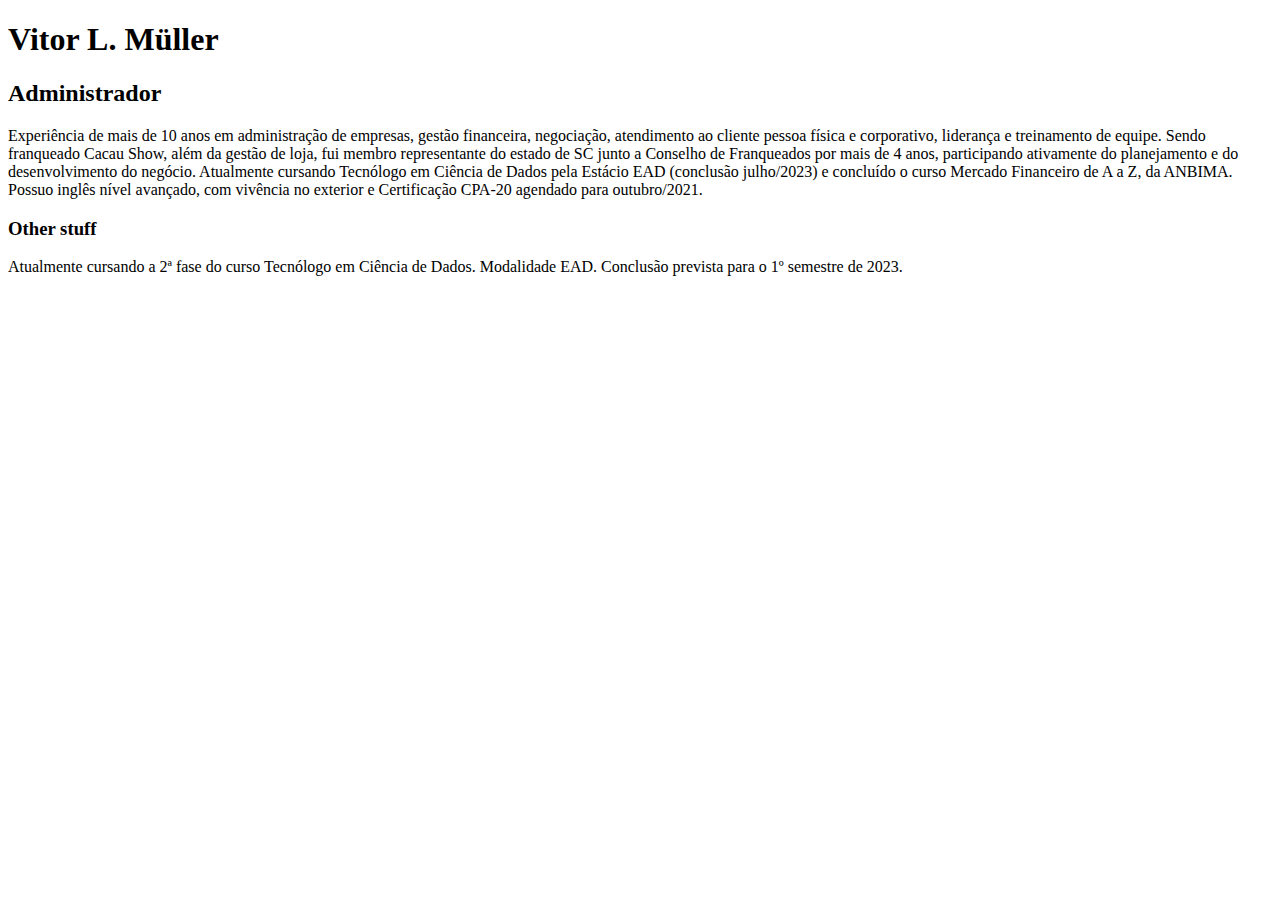
<file: 1-HTML/Aula_4/index.html>
<!DOCTYPE html>
<html lang="pt">
<head>
    <meta charset="UTF-8">
    <meta name="viewport" content="width=device-width, initial-scale=1.0">
    <title>Vitor L. Müller</title>
</head>
<body>
    <h1>Vitor L. Müller</h1>
    <h2>Administrador</h2>
    <p>
        Experiência de mais de 10 anos em administração de empresas, gestão financeira, negociação, atendimento ao cliente pessoa física e corporativo, liderança e treinamento de equipe. Sendo franqueado Cacau Show, além da gestão de loja, fui membro representante do estado de SC junto a Conselho de Franqueados por mais de 4 anos, participando ativamente do planejamento e do desenvolvimento do negócio.
        Atualmente cursando Tecnólogo em Ciência de Dados pela Estácio EAD (conclusão julho/2023) e concluído o curso Mercado Financeiro de A a Z, da ANBIMA. Possuo inglês nível avançado, com vivência no exterior e Certificação CPA-20 agendado para outubro/2021.
    </p>
    <h3>Other stuff</h3>
    <p>
        Atualmente cursando a 2ª fase do curso Tecnólogo em Ciência de Dados. Modalidade EAD. Conclusão prevista para o 1º semestre de 2023.
    </p>
    
</body>
</html>
</file>
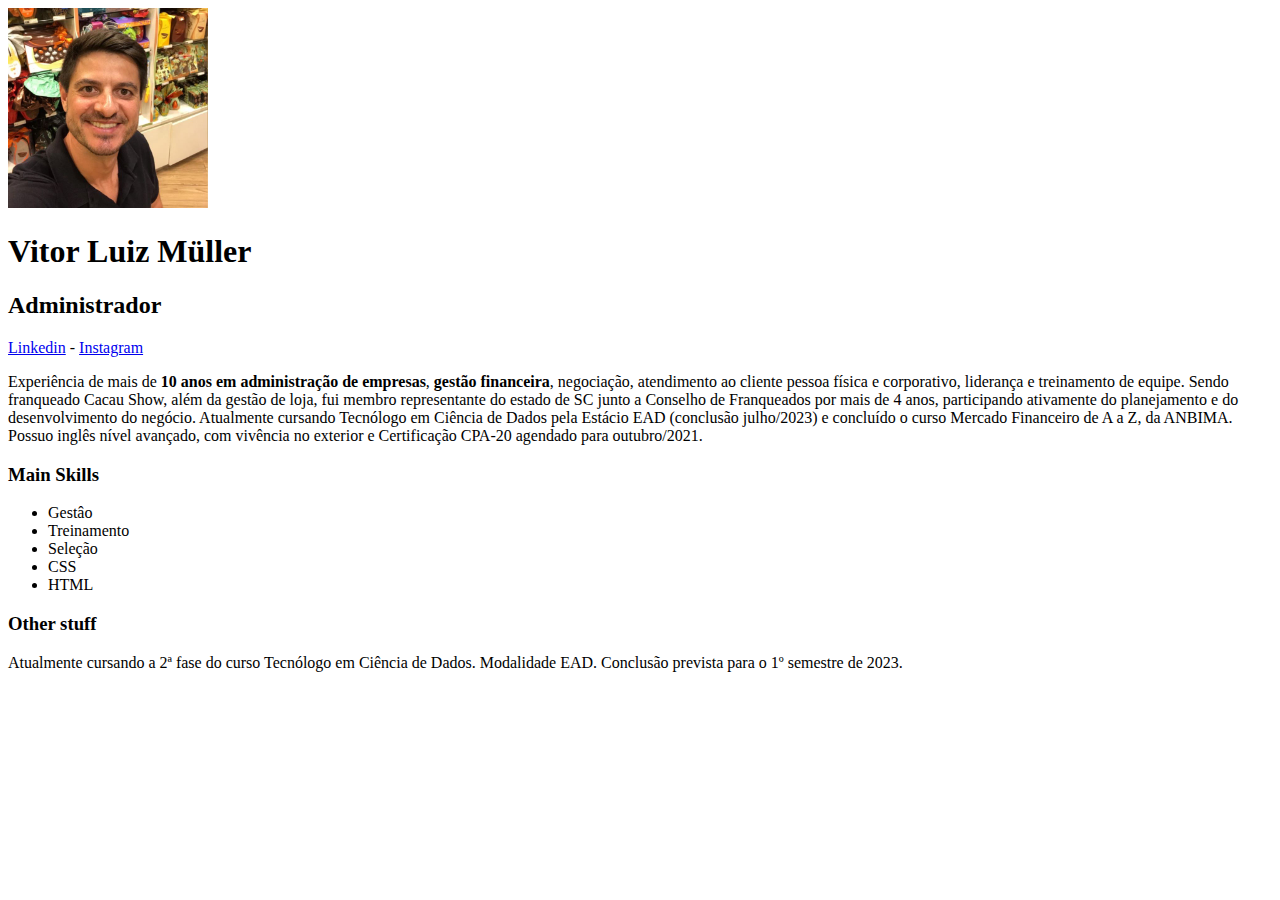
<file: 1-HTML/Aula_5/index.html>
<!DOCTYPE html>
<html lang="pt">
<head>
    <meta charset="UTF-8">
    <meta name="viewport" content="width=device-width, initial-scale=1.0">
    <title>Vitor Luiz Müller</title>
</head>
<body>
    <img src="vitor.jpg" width="200" alt="Foto: Vitor Luiz Müller">

    <h1>Vitor Luiz Müller</h1>
    <h2>Administrador</h2>

    <a href="http://www.linkedin.com" target="_blank">Linkedin</a>
    -
    <a href="http://www.instagram.com/muller.vitor" target="_blank">Instagram</a>
    <p>
        Experiência de mais de <b>10 anos em administração de empresas</b>, <strong>gestão financeira</strong>, negociação, atendimento ao cliente pessoa física e corporativo, liderança e treinamento de equipe. Sendo franqueado Cacau Show, além da gestão de loja, fui membro representante do estado de SC junto a Conselho de Franqueados por mais de 4 anos, participando ativamente do planejamento e do desenvolvimento do negócio.
        Atualmente cursando Tecnólogo em Ciência de Dados pela Estácio EAD (conclusão julho/2023) e concluído o curso Mercado Financeiro de A a Z, da ANBIMA. Possuo inglês nível avançado, com vivência no exterior e Certificação CPA-20 agendado para outubro/2021.
    </p>
    <h3>Main Skills</h3>
    <ul>
        <li>Gestâo</li>
        <li>Treinamento</li>
        <li>Seleção</li>
        <li>CSS</li>
        <li>HTML</li>         
    </ul>   
    <h3>Other stuff</h3>
    <p>
        Atualmente cursando a 2ª fase do curso Tecnólogo em Ciência de Dados. Modalidade EAD. Conclusão prevista para o 1º semestre de 2023.
    </p>
    
</body>
</html>
</file>
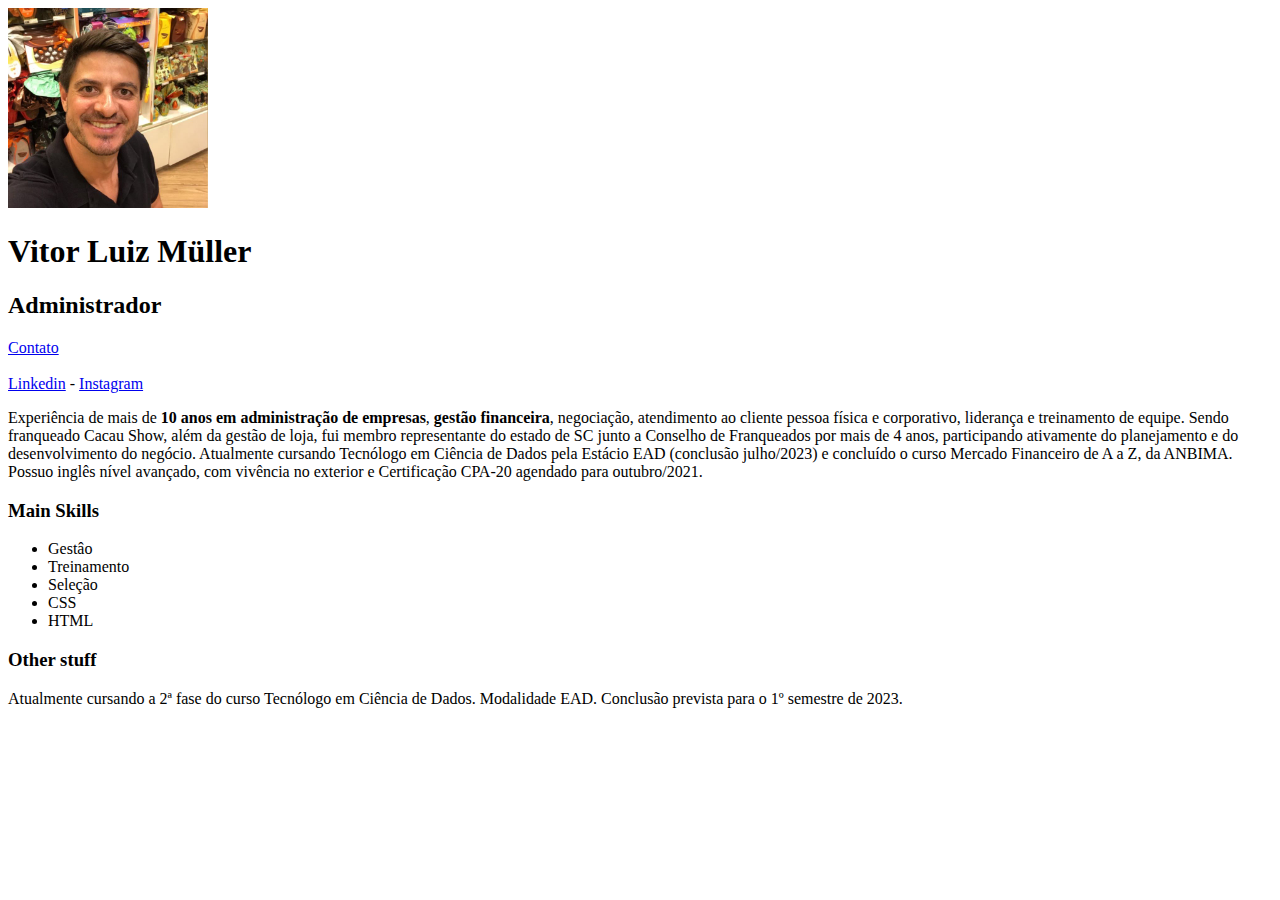
<file: 1-HTML/Aula_7/index.html>
<!DOCTYPE html>
<html lang="pt">
<head>
    <meta charset="UTF-8">
    <meta name="viewport" content="width=device-width, initial-scale=1.0">
    <title>Vitor Luiz Müller</title>
</head>
<body>
    <img src="vitor.jpg" width="200" alt="Foto: Vitor Luiz Müller">

    <h1>Vitor Luiz Müller</h1>
    <h2>Administrador</h2>

    <a href="contato.html">Contato</a>

    <br><br>
    
    <a href="http://www.linkedin.com" target="_blank">Linkedin</a>
    -
    <a href="http://www.instagram.com/muller.vitor" target="_blank">Instagram</a>
    <p>
        Experiência de mais de <b>10 anos em administração de empresas</b>, <strong>gestão financeira</strong>, negociação, atendimento ao cliente pessoa física e corporativo, liderança e treinamento de equipe. Sendo franqueado Cacau Show, além da gestão de loja, fui membro representante do estado de SC junto a Conselho de Franqueados por mais de 4 anos, participando ativamente do planejamento e do desenvolvimento do negócio.
        Atualmente cursando Tecnólogo em Ciência de Dados pela Estácio EAD (conclusão julho/2023) e concluído o curso Mercado Financeiro de A a Z, da ANBIMA. Possuo inglês nível avançado, com vivência no exterior e Certificação CPA-20 agendado para outubro/2021.
    </p>
    <h3>Main Skills</h3>
    <ul>
        <li>Gestâo</li>
        <li>Treinamento</li>
        <li>Seleção</li>
        <li>CSS</li>
        <li>HTML</li>         
    </ul>   
    <h3>Other stuff</h3>
    <p>
        Atualmente cursando a 2ª fase do curso Tecnólogo em Ciência de Dados. Modalidade EAD. Conclusão prevista para o 1º semestre de 2023.
    </p>
    
</body>
</html>
</file>
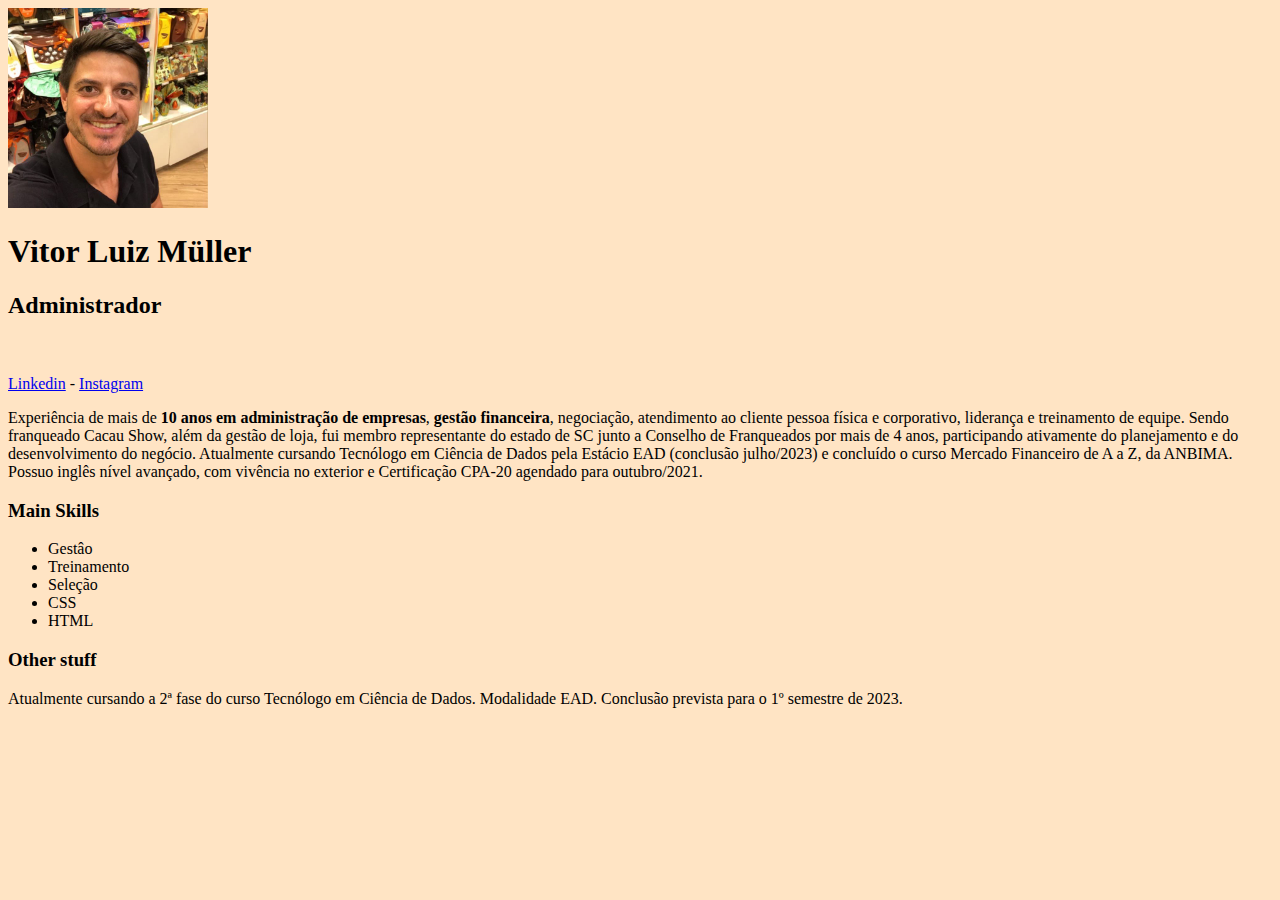
<file: 2-CSS/Aula_1/index.html>
<!DOCTYPE html>
<html lang="pt">
<head>
    <meta charset="UTF-8">
    <meta name="viewport" content="width=device-width, initial-scale=1.0">
    <title>Vitor Luiz Müller</title>
    <link rel="stylesheet" href="style.css">
</head>
<body>
    <img src="vitor.jpg" width="200" alt="Foto: Vitor Luiz Müller">

    <h1>Vitor Luiz Müller</h1>
    <h2>Administrador</h2>

    <br><br>
    
    <a href="http://www.linkedin.com" target="_blank">Linkedin</a>
    -
    <a href="http://www.instagram.com/muller.vitor" target="_blank">Instagram</a>
    <p>
        Experiência de mais de <b>10 anos em administração de empresas</b>, <strong>gestão financeira</strong>, negociação, atendimento ao cliente pessoa física e corporativo, liderança e treinamento de equipe. Sendo franqueado Cacau Show, além da gestão de loja, fui membro representante do estado de SC junto a Conselho de Franqueados por mais de 4 anos, participando ativamente do planejamento e do desenvolvimento do negócio.
        Atualmente cursando Tecnólogo em Ciência de Dados pela Estácio EAD (conclusão julho/2023) e concluído o curso Mercado Financeiro de A a Z, da ANBIMA. Possuo inglês nível avançado, com vivência no exterior e Certificação CPA-20 agendado para outubro/2021.
    </p>
    <h3>Main Skills</h3>
    <ul>
        <li>Gestâo</li>
        <li>Treinamento</li>
        <li>Seleção</li>
        <li>CSS</li>
        <li>HTML</li>         
    </ul>   
    <h3>Other stuff</h3>
    <p>
        Atualmente cursando a 2ª fase do curso Tecnólogo em Ciência de Dados. Modalidade EAD. Conclusão prevista para o 1º semestre de 2023.
    </p>
    
</body>
</html>
</file>
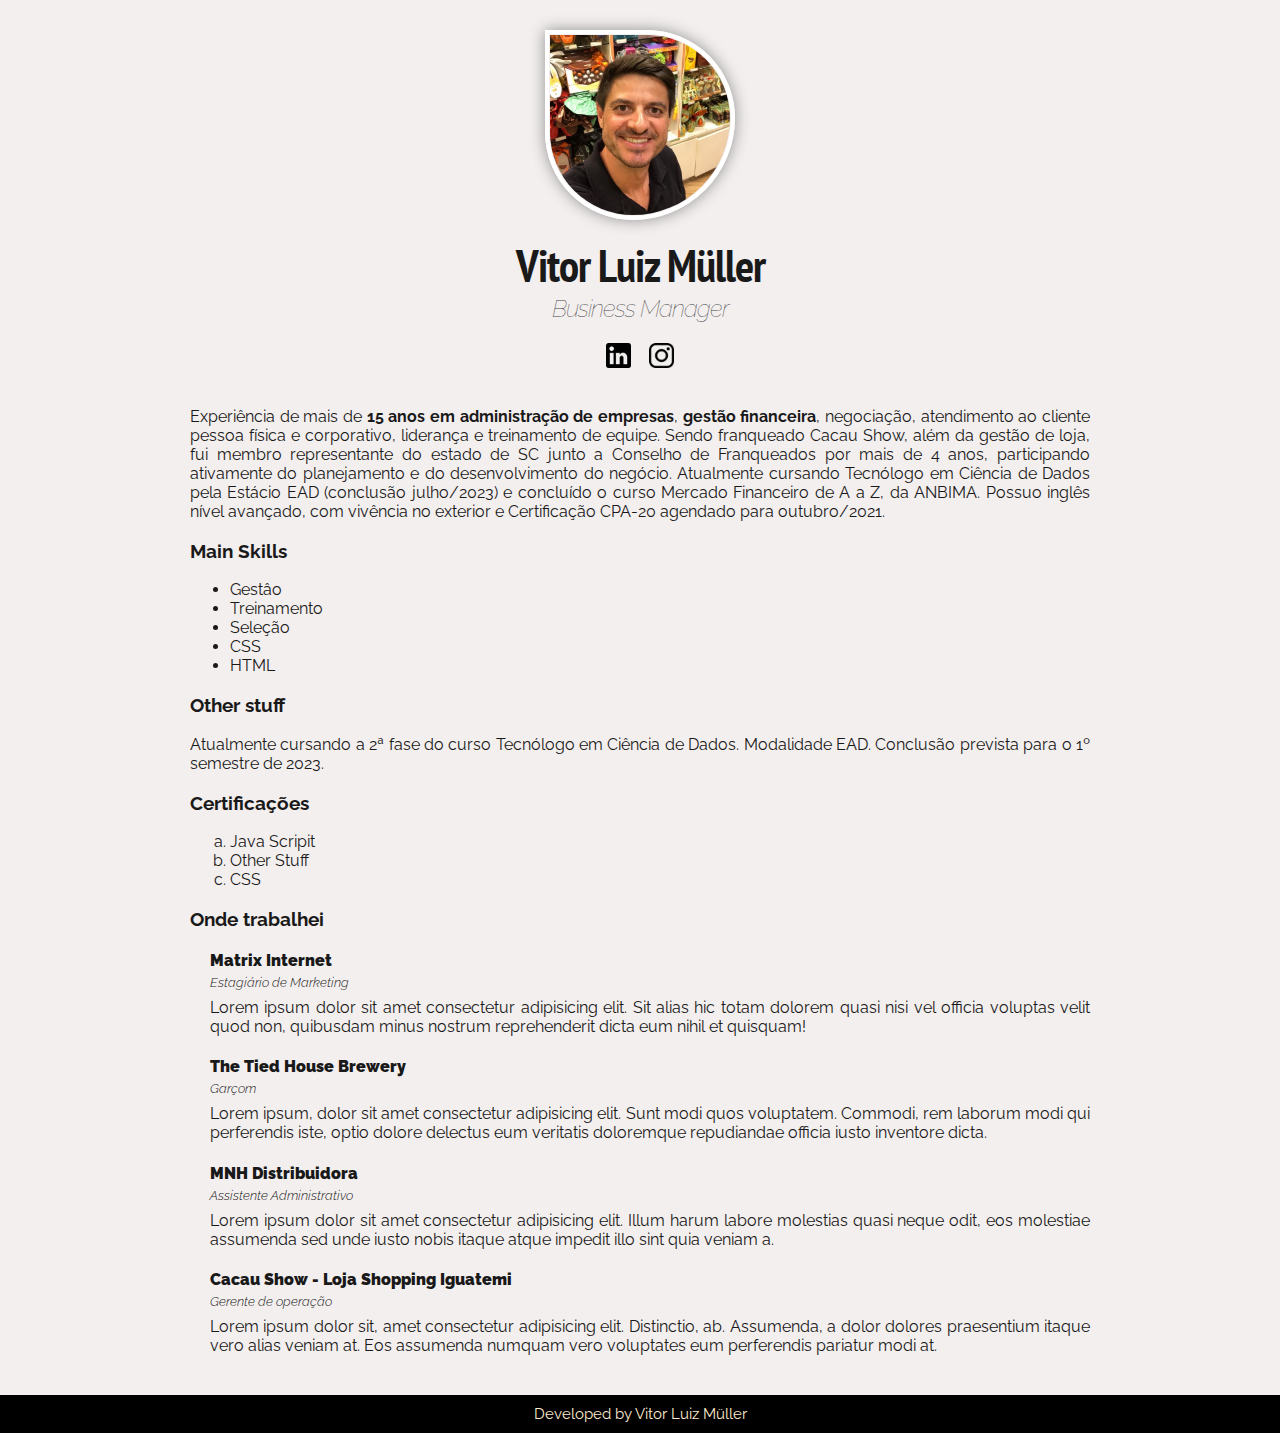
<file: 2-CSS/Aula_11/index.html>
<!DOCTYPE html>
<html lang="pt">
<head>
    <meta charset="UTF-8">
    <meta name="viewport" content="width=device-width, initial-scale=1.0">
    <title>Vitor Luiz Müller</title>
    <link rel="preconnect" href="https://fonts.googleapis.com">
    <link rel="preconnect" href="https://fonts.gstatic.com" crossorigin>
    <link href="https://fonts.googleapis.com/css2?family=PT+Sans+Narrow:wght@700&family=Raleway&display=swap" rel="stylesheet">    
    <link rel="stylesheet" href="style.css">
</head>
<body>
    <div class="container">
       
        <div class="titulo">
           
            <img src="vitor.jpg" width="180" alt="Foto: Vitor Luiz Müller" class="foto-principal">

            <h1>Vitor Luiz Müller</h1>
            <h2>Business Manager</h2>
        
            <a href="http://www.linkedin.com" target="_blank" class="social-links">
                <img src="logo-linkedin.png" alt="Linkedin" class="social-icons linkedin">
            </a>
            
            <a href="http://www.instagram.com/muller.vitor" target="_blank" class="social-links">
                <img src="logo-instagram.png" alt="instagram" class="social-icons instagram">
            </a>

        </div>
        <p>
                Experiência de mais de <b>15 anos em administração de empresas</b>, <strong>gestão financeira</strong>, negociação, atendimento ao cliente pessoa física e corporativo, liderança e treinamento de equipe. Sendo franqueado Cacau Show, além da gestão de loja, fui membro representante do estado de SC junto a Conselho de Franqueados por mais de 4 anos, participando ativamente do planejamento e do desenvolvimento do negócio.
            Atualmente cursando Tecnólogo em Ciência de Dados pela Estácio EAD (conclusão julho/2023) e concluído o curso Mercado Financeiro de A a Z, da ANBIMA. Possuo inglês nível avançado, com vivência no exterior e Certificação CPA-20 agendado para outubro/2021.
        </p>
        <h3>Main Skills</h3>
        <ul>
            <li>Gestâo</li>
            <li>Treinamento</li>
            <li>Seleção</li>
            <li>CSS</li>
            <li>HTML</li>         
        </ul>   
        <h3>Other stuff</h3>
        <p>
            Atualmente cursando a 2ª fase do curso Tecnólogo em Ciência de Dados. Modalidade EAD. Conclusão prevista para o 1º semestre de 2023.
        </p>

        <h3>Certificações</h3>
        <ol type="a">
            <li>Java Scripit</li>
            <li>Other Stuff</li>
            <li>CSS</li>
        </ol>
        
        <h3>Onde trabalhei</h3>
        
        <ul class="jobs-list">
            <li>
                <h4>Matrix Internet</h4>
                <h5>Estagiário de Marketing</h5>
            </li>
            
            <p>
                Lorem ipsum dolor sit amet consectetur adipisicing elit. Sit alias hic totam dolorem quasi nisi vel officia voluptas velit quod non, quibusdam minus nostrum reprehenderit dicta eum nihil et quisquam!
            </p>
            
            <li>
                <h4>The Tied House Brewery</h4>
                <h5>Garçom</h5>
            </li>

            <p>
                Lorem ipsum, dolor sit amet consectetur adipisicing elit. Sunt modi quos voluptatem. Commodi, rem laborum modi qui perferendis iste, optio dolore delectus eum veritatis doloremque repudiandae officia iusto inventore dicta.
            </p>

            <li>
                <h4>MNH Distribuidora</h4>
                <h5>Assistente Administrativo</h5>
            </li>

            <p>
                Lorem ipsum dolor sit amet consectetur adipisicing elit. Illum harum labore molestias quasi neque odit, eos molestiae assumenda sed unde iusto nobis itaque atque impedit illo sint quia veniam a.
            </p>

            <li>
                <h4>Cacau Show - Loja Shopping Iguatemi</h4>
                <h5>Gerente de operação</h5>
            </li>

            <p>
                Lorem ipsum dolor sit, amet consectetur adipisicing elit. Distinctio, ab. Assumenda, a dolor dolores praesentium itaque vero alias veniam at. Eos assumenda numquam vero voluptates eum perferendis pariatur modi at.
            </p>
        </ul>
    </div>
    
    <div class="footer">
        Developed by Vitor Luiz Müller
    </div>
</body>
</html>
</file>
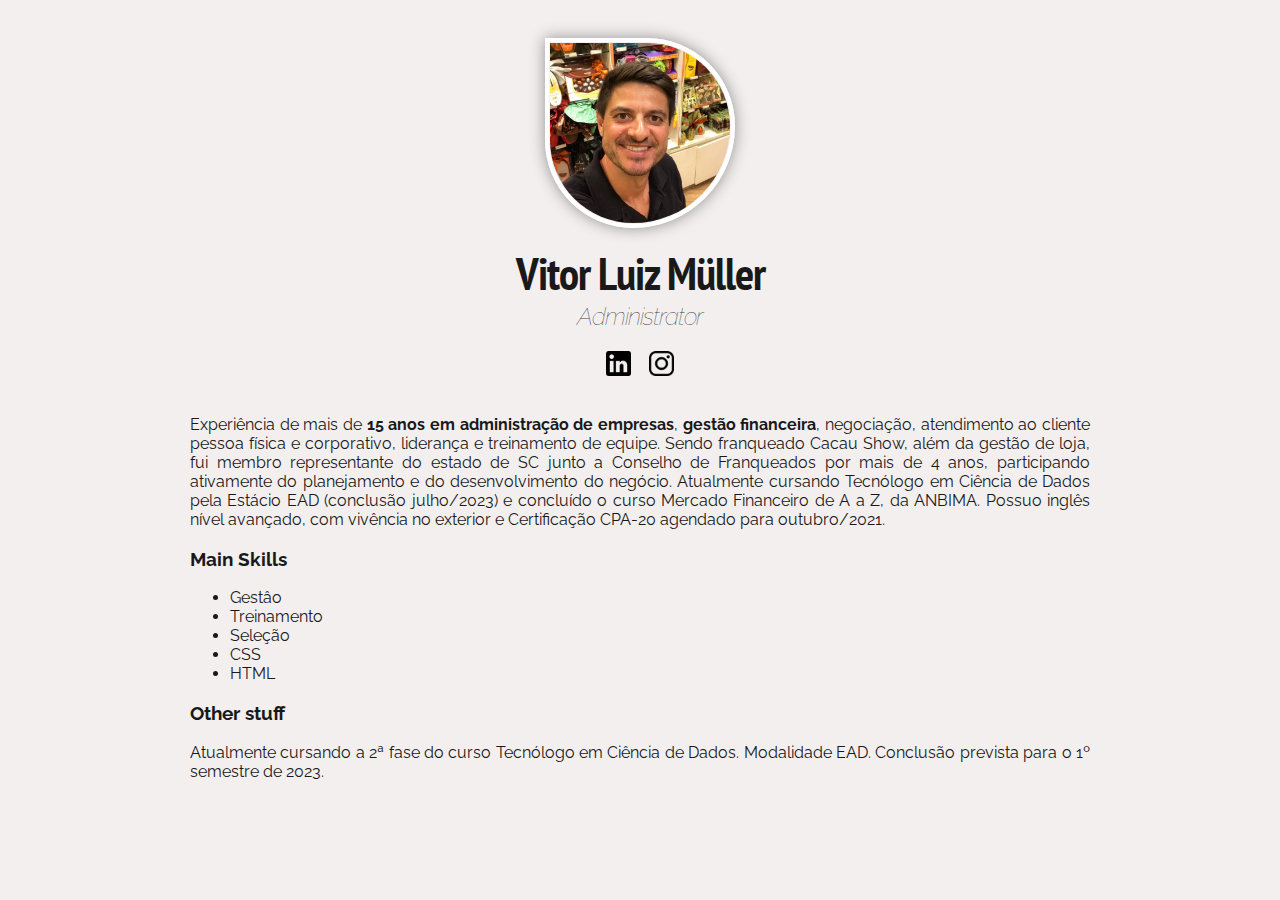
<file: 2-CSS/Aula_12/index.html>
<!DOCTYPE html>
<html lang="pt">
<head>
    <meta charset="UTF-8">
    <meta name="viewport" content="width=device-width, initial-scale=1.0">
    <title>Vitor Luiz Müller</title>
    <link rel="preconnect" href="https://fonts.googleapis.com">
    <link rel="preconnect" href="https://fonts.gstatic.com" crossorigin>
    <link href="https://fonts.googleapis.com/css2?family=PT+Sans+Narrow:wght@700&family=Raleway&display=swap" rel="stylesheet">    
    <link rel="stylesheet" href="style.css">
</head>
<body>
    <div class="container">
       
        <div class="titulo">
           
            <img src="vitor.jpg" width="180" alt="Foto: Vitor Luiz Müller" class="foto-principal">

            <h1>Vitor Luiz Müller</h1>
            <h2>Administrator</h2>
        
            <a href="http://www.linkedin.com" target="_blank" class="social-links">
                <img src="logo-linkedin.png" alt="Linkedin" class="social-icons linkedin">
            </a>
            
            <a href="http://www.instagram.com/muller.vitor" target="_blank" class="social-links">
                <img src="logo-instagram.png" alt="instagram" class="social-icons instagram">
            </a>

        </div>
        <p>
                Experiência de mais de <b>15 anos em administração de empresas</b>, <strong>gestão financeira</strong>, negociação, atendimento ao cliente pessoa física e corporativo, liderança e treinamento de equipe. Sendo franqueado Cacau Show, além da gestão de loja, fui membro representante do estado de SC junto a Conselho de Franqueados por mais de 4 anos, participando ativamente do planejamento e do desenvolvimento do negócio.
            Atualmente cursando Tecnólogo em Ciência de Dados pela Estácio EAD (conclusão julho/2023) e concluído o curso Mercado Financeiro de A a Z, da ANBIMA. Possuo inglês nível avançado, com vivência no exterior e Certificação CPA-20 agendado para outubro/2021.
        </p>
        <h3>Main Skills</h3>
        <ul>
            <li>Gestâo</li>
            <li>Treinamento</li>
            <li>Seleção</li>
            <li>CSS</li>
            <li>HTML</li>         
        </ul>   
        <h3>Other stuff</h3>
        <p>
            Atualmente cursando a 2ª fase do curso Tecnólogo em Ciência de Dados. Modalidade EAD. Conclusão prevista para o 1º semestre de 2023.
        </p>
        <h4></h4>

    </div>
</body>
</html>
</file>
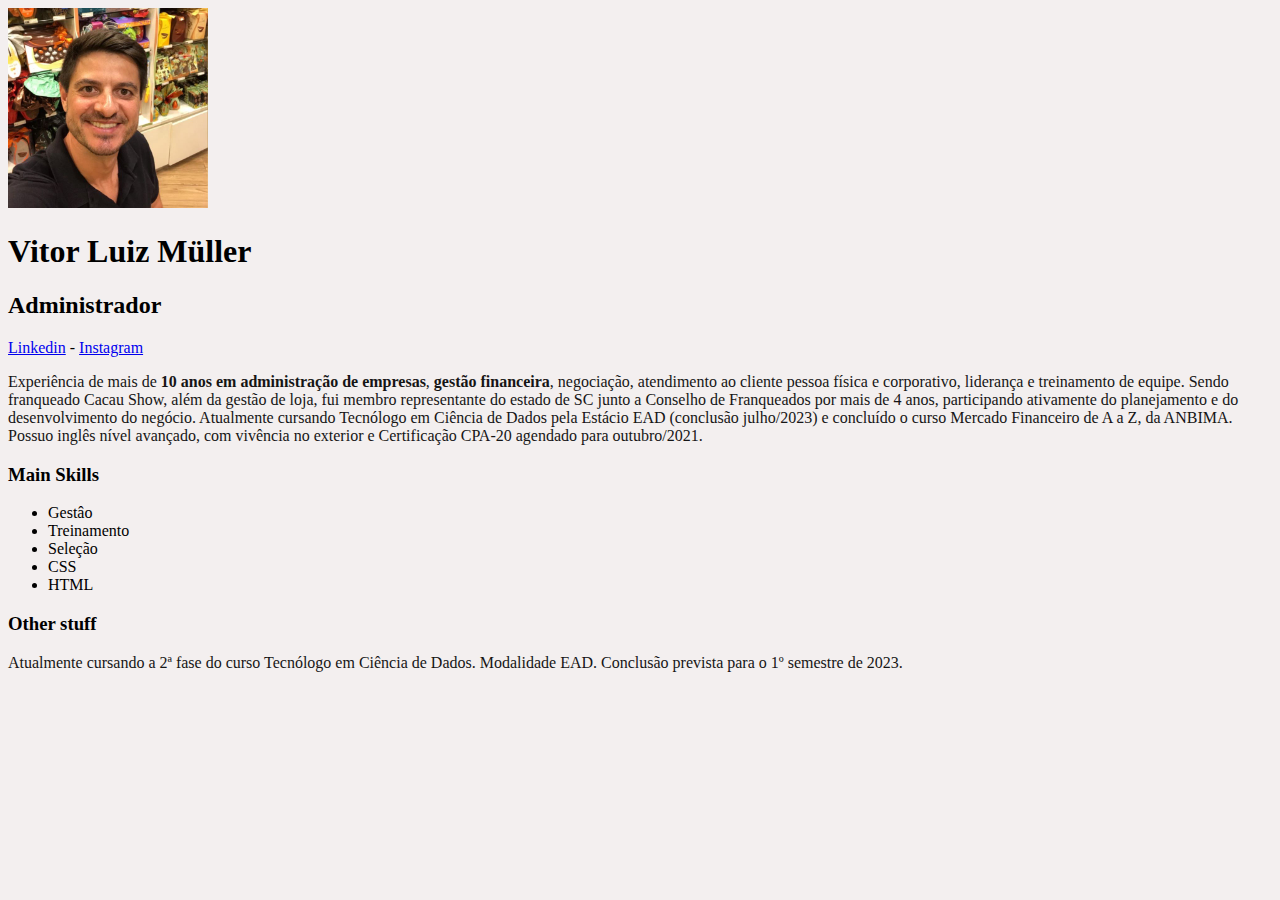
<file: 2-CSS/Aula_2/index.html>
<!DOCTYPE html>
<html lang="pt">
<head>
    <meta charset="UTF-8">
    <meta name="viewport" content="width=device-width, initial-scale=1.0">
    <title>Vitor Luiz Müller</title>
    <link rel="stylesheet" href="style.css">
</head>
<body>
    <img src="vitor.jpg" width="200" alt="Foto: Vitor Luiz Müller" class="foto">

    <h1>Vitor Luiz Müller</h1>
    <h2>Administrador</h2>
   
    <a href="http://www.linkedin.com" target="_blank">Linkedin</a>
    -
    <a href="http://www.instagram.com/muller.vitor" target="_blank">Instagram</a>
    <p>
        Experiência de mais de <b>10 anos em administração de empresas</b>, <strong>gestão financeira</strong>, negociação, atendimento ao cliente pessoa física e corporativo, liderança e treinamento de equipe. Sendo franqueado Cacau Show, além da gestão de loja, fui membro representante do estado de SC junto a Conselho de Franqueados por mais de 4 anos, participando ativamente do planejamento e do desenvolvimento do negócio.
        Atualmente cursando Tecnólogo em Ciência de Dados pela Estácio EAD (conclusão julho/2023) e concluído o curso Mercado Financeiro de A a Z, da ANBIMA. Possuo inglês nível avançado, com vivência no exterior e Certificação CPA-20 agendado para outubro/2021.
    </p>
    <h3>Main Skills</h3>
    <ul>
        <li>Gestâo</li>
        <li>Treinamento</li>
        <li>Seleção</li>
        <li>CSS</li>
        <li>HTML</li>         
    </ul>   
    <h3>Other stuff</h3>
    <p>
        Atualmente cursando a 2ª fase do curso Tecnólogo em Ciência de Dados. Modalidade EAD. Conclusão prevista para o 1º semestre de 2023.
    </p>
    
</body>
</html>
</file>
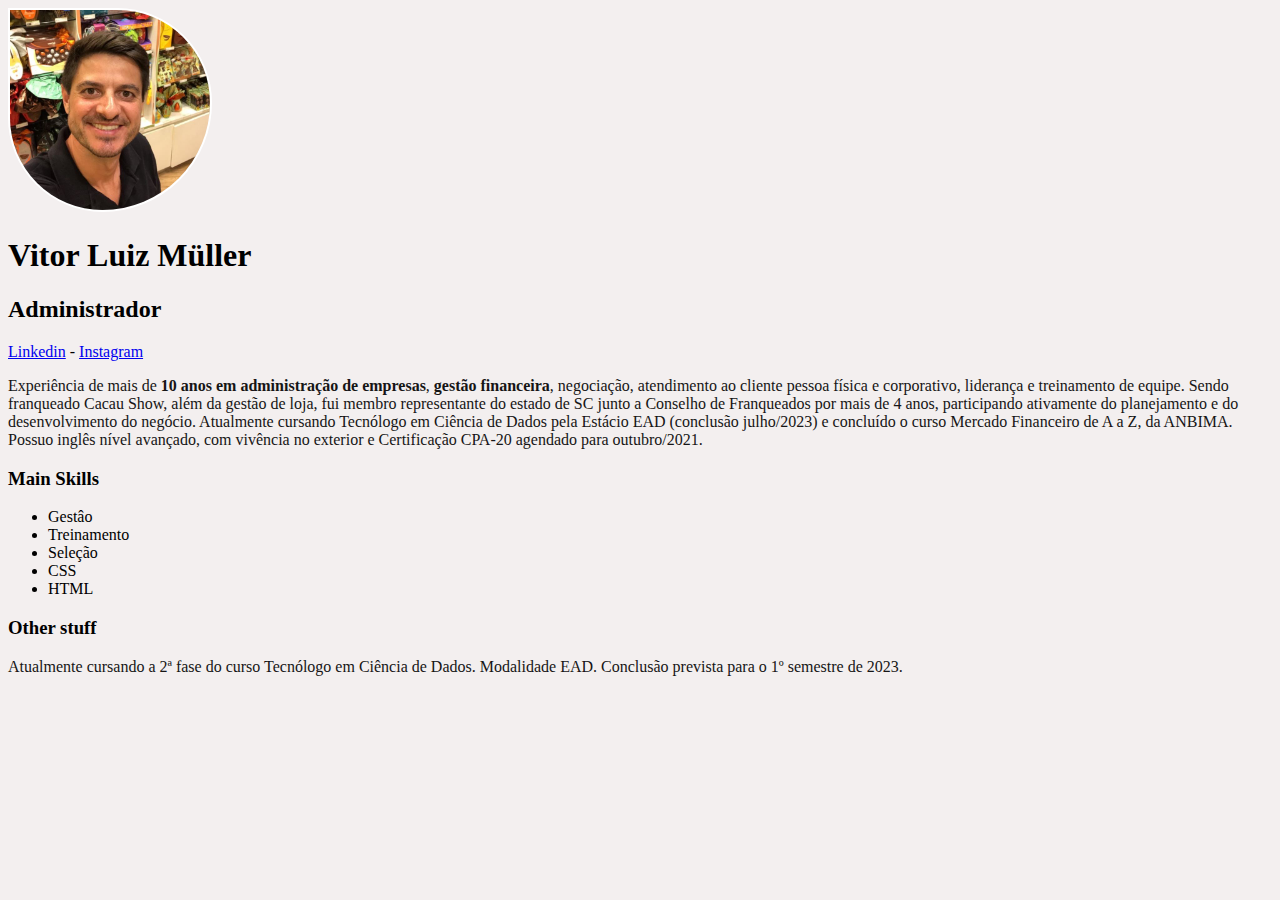
<file: 2-CSS/Aula_4/index.html>
<!DOCTYPE html>
<html lang="pt">
<head>
    <meta charset="UTF-8">
    <meta name="viewport" content="width=device-width, initial-scale=1.0">
    <title>Vitor Luiz Müller</title>
    <link rel="stylesheet" href="style.css">
</head>
<body>
    <img src="vitor.jpg" width="200" alt="Foto: Vitor Luiz Müller" class="foto-principal">

    <h1>Vitor Luiz Müller</h1>
    <h2>Administrador</h2>
   
    <a href="http://www.linkedin.com" target="_blank">Linkedin</a>
    -
    <a href="http://www.instagram.com/muller.vitor" target="_blank">Instagram</a>
    <p>
        Experiência de mais de <b>10 anos em administração de empresas</b>, <strong>gestão financeira</strong>, negociação, atendimento ao cliente pessoa física e corporativo, liderança e treinamento de equipe. Sendo franqueado Cacau Show, além da gestão de loja, fui membro representante do estado de SC junto a Conselho de Franqueados por mais de 4 anos, participando ativamente do planejamento e do desenvolvimento do negócio.
        Atualmente cursando Tecnólogo em Ciência de Dados pela Estácio EAD (conclusão julho/2023) e concluído o curso Mercado Financeiro de A a Z, da ANBIMA. Possuo inglês nível avançado, com vivência no exterior e Certificação CPA-20 agendado para outubro/2021.
    </p>
    <h3>Main Skills</h3>
    <ul>
        <li>Gestâo</li>
        <li>Treinamento</li>
        <li>Seleção</li>
        <li>CSS</li>
        <li>HTML</li>         
    </ul>   
    <h3>Other stuff</h3>
    <p>
        Atualmente cursando a 2ª fase do curso Tecnólogo em Ciência de Dados. Modalidade EAD. Conclusão prevista para o 1º semestre de 2023.
    </p>
    
</body>
</html>
</file>
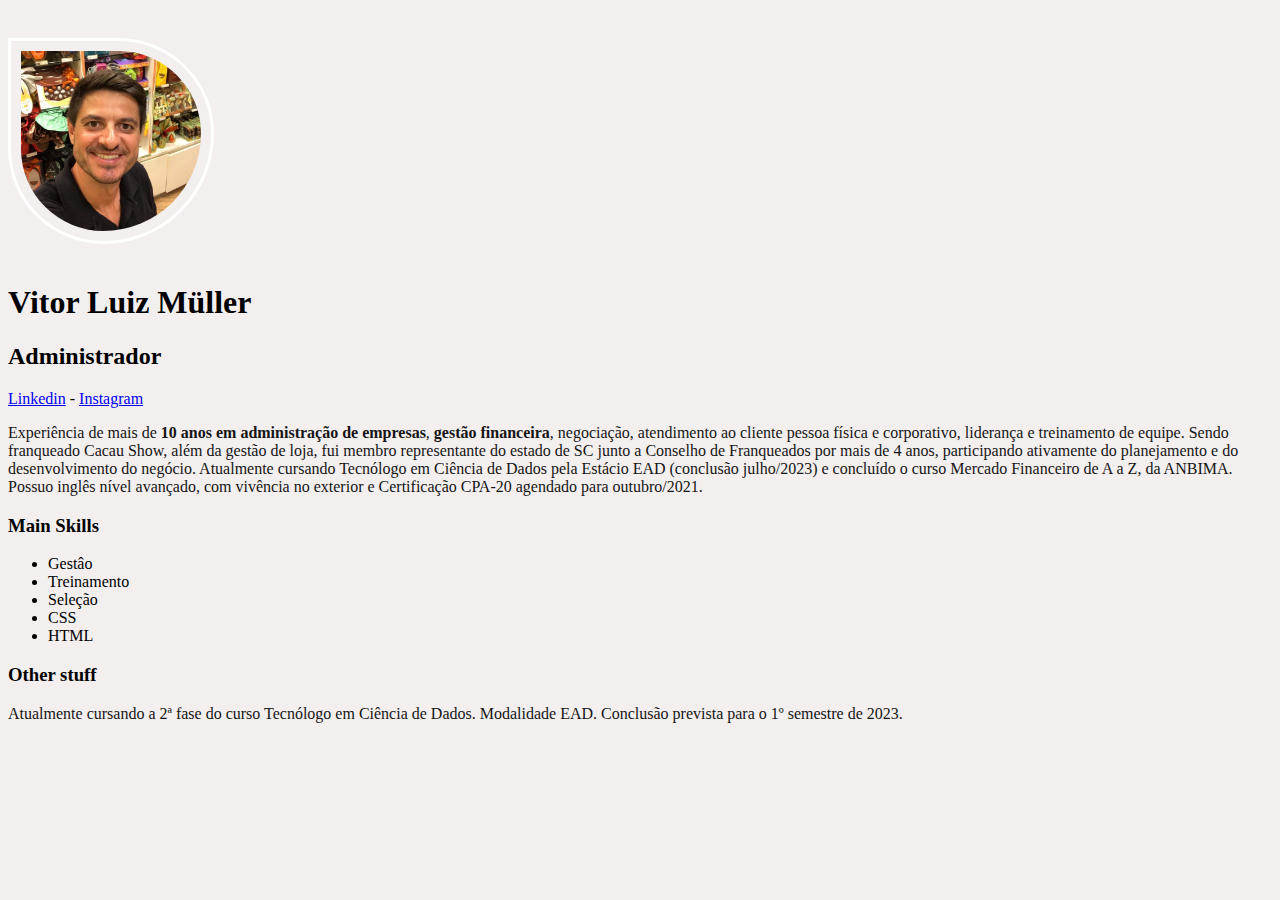
<file: 2-CSS/Aula_6/index.html>
<!DOCTYPE html>
<html lang="pt">
<head>
    <meta charset="UTF-8">
    <meta name="viewport" content="width=device-width, initial-scale=1.0">
    <title>Vitor Luiz Müller</title>
    <link rel="stylesheet" href="style.css">
</head>
<body>
    <img src="vitor.jpg" width="180" alt="Foto: Vitor Luiz Müller" class="foto-principal">

    <h1>Vitor Luiz Müller</h1>
    <h2>Administrador</h2>
   
    <a href="http://www.linkedin.com" target="_blank">Linkedin</a>
    -
    <a href="http://www.instagram.com/muller.vitor" target="_blank">Instagram</a>
    <p>
        Experiência de mais de <b>10 anos em administração de empresas</b>, <strong>gestão financeira</strong>, negociação, atendimento ao cliente pessoa física e corporativo, liderança e treinamento de equipe. Sendo franqueado Cacau Show, além da gestão de loja, fui membro representante do estado de SC junto a Conselho de Franqueados por mais de 4 anos, participando ativamente do planejamento e do desenvolvimento do negócio.
        Atualmente cursando Tecnólogo em Ciência de Dados pela Estácio EAD (conclusão julho/2023) e concluído o curso Mercado Financeiro de A a Z, da ANBIMA. Possuo inglês nível avançado, com vivência no exterior e Certificação CPA-20 agendado para outubro/2021.
    </p>
    <h3>Main Skills</h3>
    <ul>
        <li>Gestâo</li>
        <li>Treinamento</li>
        <li>Seleção</li>
        <li>CSS</li>
        <li>HTML</li>         
    </ul>   
    <h3>Other stuff</h3>
    <p>
        Atualmente cursando a 2ª fase do curso Tecnólogo em Ciência de Dados. Modalidade EAD. Conclusão prevista para o 1º semestre de 2023.
    </p>
    
</body>
</html>
</file>
<file: 2-CSS/Aula_1/style.css>
body {
    background-color: bisque;

}
</file>
<file: 2-CSS/Aula_11/style.css>
body {
    background: rgb(243, 239, 239);
    font-family: 'Raleway', sans-serif;;
    color: rgb(26, 25, 25);
    margin: 0;
    }

.container {
    width: 900px;
    margin: 0 auto;
    text-align: justify;
}

.titulo {
    text-align: center;
    margin-bottom: 35px;
}

.foto-principal {
    box-shadow: 0px 0px 15px #918f8f;
    margin-top: 30px;
    margin-bottom: 0px;
    border: 4px solid #FFFFFF; /*shorthand*/
    border-radius: 0% 50% 58% 50%;
    /* border-width: 1px;
    border-style: solid;
    border-color: rgb(163, 158, 158);*/
    padding: 1px;
}

h1 {
    margin-top: 12px;
    margin-bottom: 0;
    letter-spacing: -1px;
    word-spacing: 0px;
    font-family: 'PT Sans Narrow', sans-serif;
    font-size: 45px;
}

h2 {
    margin-top: 0;
    font-weight: 100;
    color: rgb(66, 66, 66);
    font-style: italic;
    letter-spacing: -1px;
}

h4 {
    font-weight: 900;
    margin-bottom: 1px;
}

h5 {
    font-style: italic;
    margin-top: 5px;
    margin-bottom: -2px;
    font-weight: 300;
}

p {
    margin-top: 10px;
}

.social-links {
    text-decoration: none;
}

.social-icons {
    width: 25px;
}

.linkedin {
    margin: 0 7px 0 0;
}
.instagram {
    margin: 0 0 0 7px;
}

.jobs-list {
    list-style: none;
    padding-left: 20px;
}

.footer {
    background-color: black;
    font-size: 15px;
    text-align: center;
    color:blanchedalmond;
    margin-top: 40px;
    padding: 10px 0;
}
</file>
<file: 2-CSS/Aula_12/style.css>
body {
    background: rgb(243, 239, 239);
    font-family: 'Raleway', sans-serif;;
    color: rgb(26, 25, 25);
    }

.container {
    width: 900px;
    margin: 0 auto;
    text-align: justify;
}

.titulo {
    text-align: center;
    margin-bottom: 35px;
}

.foto-principal {
    box-shadow: 0px 0px 15px #918f8f;
    margin-top: 30px;
    margin-bottom: 0px;
    border: 4px solid #FFFFFF; /*shorthand*/
    border-radius: 0% 50% 58% 50%;
    /* border-width: 1px;
    border-style: solid;
    border-color: rgb(163, 158, 158);*/
    padding: 1px;
}
h1 {
    margin-top: 12px;
    margin-bottom: 0;
    letter-spacing: -1px;
    word-spacing: 0px;
    font-family: 'PT Sans Narrow', sans-serif;
    font-size: 45px;
}
h2 {
    margin-top: 0;
    font-weight: 100;
    color: rgb(66, 66, 66);
    font-style: italic;
    letter-spacing: -1px;
}

.social-links {
    text-decoration: none;
}
.social-icons {
    width: 25px;
}
.linkedin {
    margin: 0 7px 0 0;
}
.instagram {
    margin: 0 0 0 7px;
}
</file>
<file: 2-CSS/Aula_2/style.css>
body {
    background: rgb(243, 239, 239);
}
p {
    color: rgb(22, 21, 21);
}
</file>
<file: 2-CSS/Aula_4/style.css>
body {
    background: rgb(243, 239, 239);
}

p {
    color: rgb(22, 21, 21);
}

.foto-principal {
    border: 2px solid rgb(255, 255, 255); /*shorthand*/
    border-radius: 0% 50% 58% 50%;
    /* border-width: 1px;
    border-style: solid;
    border-color: rgb(163, 158, 158);*/
}
</file>
<file: 2-CSS/Aula_6/style.css>
body {
    background: rgb(243, 239, 239);
}

p {
    color: rgb(22, 21, 21);
}

.foto-principal {
    margin-top: 30px;
    margin-bottom: 15px;
    border: 3px solid rgb(255, 255, 255); /*shorthand*/
    border-radius: 0% 50% 58% 50%;
    /* border-width: 1px;
    border-style: solid;
    border-color: rgb(163, 158, 158);*/
    padding: 10px;
}
</file>
